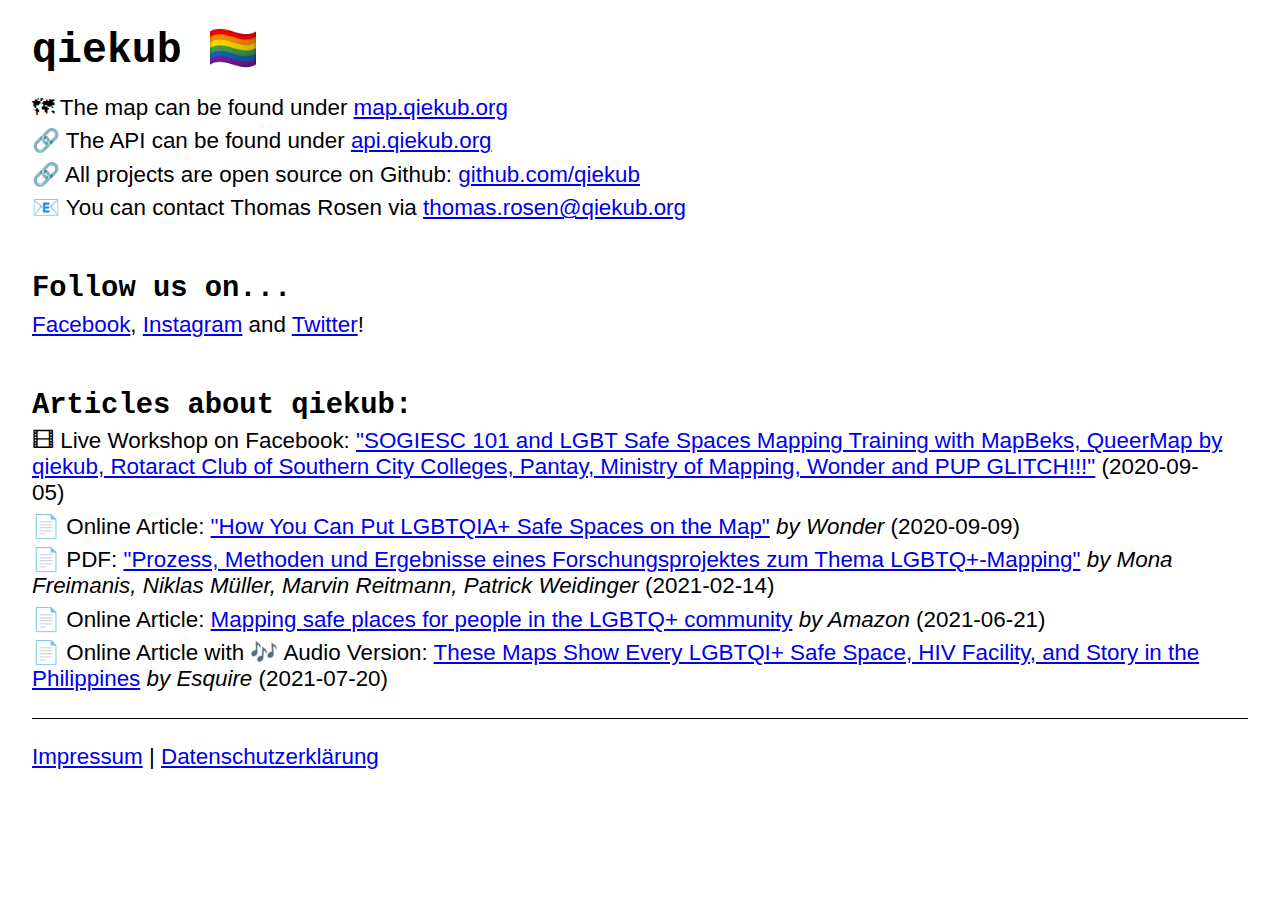
<file: index.html>
<!DOCTYPE html>
<html lang="en">
<head>
	<title>qiekub</title>
	<meta name="description" content="Homepage of qiekub." />
	<meta charset="utf-8" />
	<meta name="viewport" content="width=device-width, initial-scale=1" />
	<link href="./index.css" rel="stylesheet" type="text/css" media="all">

	<script async defer data-website-id="e005e5d1-cc7d-4b5f-9e0a-204f378e2168"
	src="https://umami.thomasrosen.me/script.js"></script>
</head>
<body>
	<h1>qiekub 🏳️‍🌈</h1>
	<ul style="list-style: none;">
		<li>🗺 The map can be found under <a href="https://map.qiekub.org/">map.qiekub.org</a></li>
		<li>🔗 The API can be found under <a href="https://api.qiekub.org/">api.qiekub.org</a></li>
		<li>🔗 All projects are open source on Github: <a target="_blank" rel="noreferrer" href="https://github.com/qiekub">github.com/qiekub</a></li>
		<li>📧 You can contact Thomas Rosen via <a href="mailto:thomas.rosen@qiekub.org">thomas.rosen@qiekub.org</a></li>
	</ul>

	<h2>Follow us on...</h2>
	<a target="_blank" rel="noreferrer" href="https://www.facebook.com/qiekub/">Facebook</a>,
	<a target="_blank" rel="noreferrer" href="https://www.instagram.com/qiekub/">Instagram</a> and
	<a target="_blank" rel="noreferrer" href="https://twitter.com/qiekub">Twitter</a>!

	<h2>Articles about qiekub:</h2>
	<ul style="list-style: none;margin-block-start: 0;">
		<li>🎞 Live Workshop on Facebook: <a target="_blank" href="https://www.facebook.com/mapbeks/videos/239256370717457">"SOGIESC 101 and LGBT Safe Spaces Mapping Training with MapBeks, QueerMap by qiekub, Rotaract Club of Southern City Colleges, Pantay, Ministry of Mapping, Wonder and PUP GLITCH!!!"</a> (2020-09-05)</li>
		<li>📄 Online Article: <a target="_blank" href="https://wonder.ph/life/tech/how-you-can-put-lgbtqia-safe-spaces-on-the-map/">"How You Can Put LGBTQIA+ Safe Spaces on the Map"</a> <em>by Wonder</em> (2020-09-09)</li>
		<li>📄 PDF: <a target="_blank" href="https://www.qiekub.org/files/Ausarbeitung_Freimanis_Mueller_Reitmann­_Weidinger.pdf">"Prozess, Methoden und Ergebnisse eines Forschungsprojektes zum Thema LGBTQ+-Mapping"</a> <em>by Mona Freimanis, Niklas Müller, Marvin Reitmann, Patrick Weidinger</em> (2021-02-14)</li>
		<li>📄 Online Article: <a target="_blank" href="https://www.aboutamazon.com/news/aws/mapping-safe-places-for-people-in-the-lgbtq-community">Mapping safe places for people in the LGBTQ+ community</a> <em>by Amazon</em> (2021-06-21)</li>
		<li>📄 Online Article with 🎶 Audio Version: <a target="_blank" href="https://www.esquiremag.ph/culture/tech/mapbeks-lgbtq-a00225-20210720">These Maps Show Every LGBTQI+ Safe Space, HIV Facility, and Story in the Philippines</a> <em>by Esquire</em> (2021-07-20)</li>
	</ul>

	<hr>

	<a href="https://www.qiekub.org/impressum.html">Impressum</a>
	| <a href="https://www.qiekub.org/datenschutz.html">Datenschutzerklärung</a>
</body>
</html>
</file>
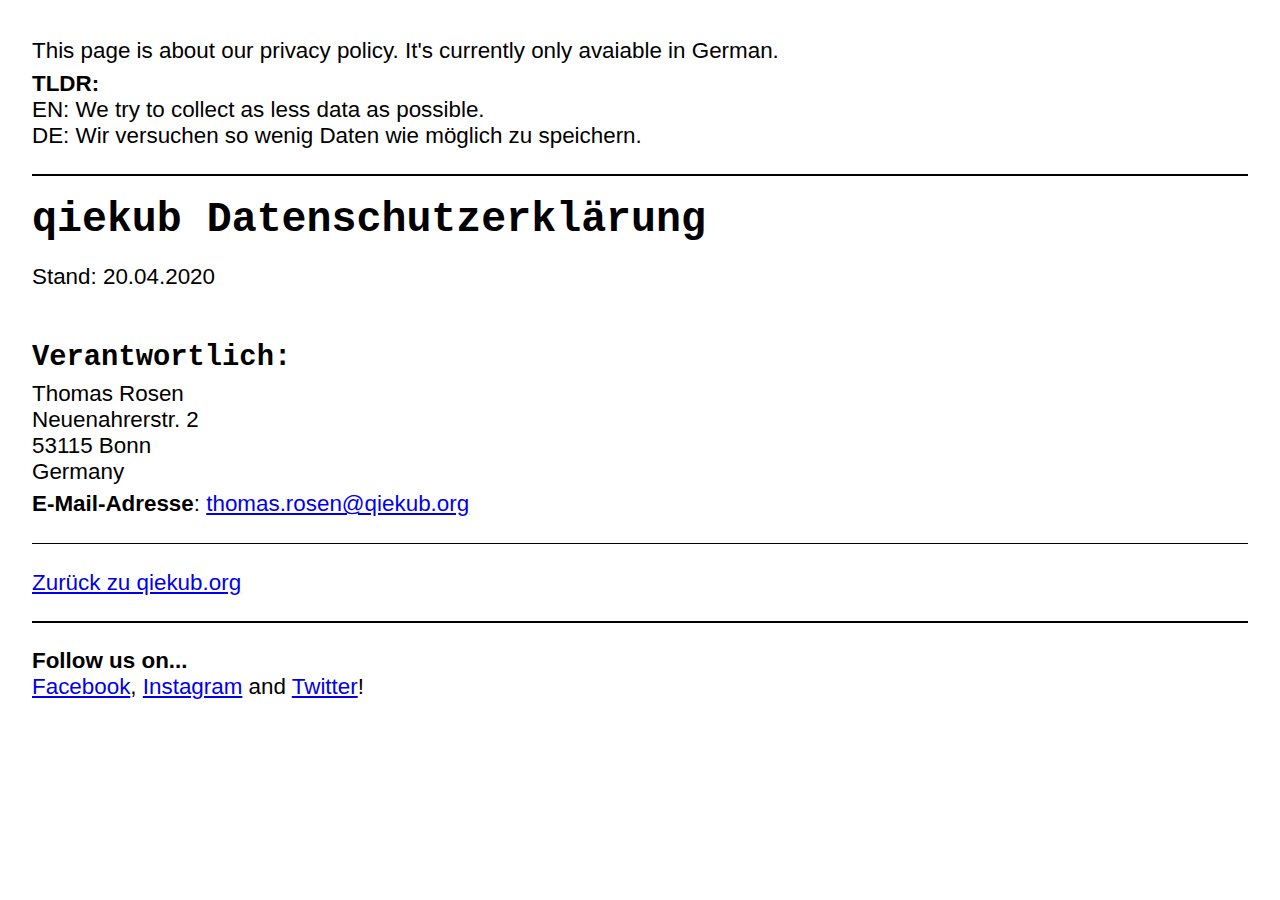
<file: datenschutz.html>
<!DOCTYPE html>
<html lang="de">
<head>
	<title>qiekub Datenschutzerklärung</title>
	<meta name="description" content="Privacy policy of qiekub." />
	<meta charset="utf-8" />
	<meta name="viewport" content="width=device-width, initial-scale=1" />
	<link href="./index.css" rel="stylesheet" type="text/css" media="all">
</head>
<body>
	<p>This page is about our privacy policy. It's currently only avaiable in German.</p>

	<p>
		<strong>TLDR:</strong><br>
		EN: We try to collect as less data as possible.<br>
		DE: Wir versuchen so wenig Daten wie möglich zu speichern.
	</p>

	<hr>

	<h1>qiekub Datenschutzerklärung</h1>

	<p>Stand: 20.04.2020</p>

	<h2>Verantwortlich:</h2>
	<p>Thomas Rosen<br>Neuenahrerstr. 2<br>53115 Bonn<br>Germany</p>

	<p><strong>E-Mail-Adresse</strong>: <a href="mailto:thomas.rosen@qiekub.org">thomas.rosen@qiekub.org</a></p>

	<hr>
	<a href="https://www.qiekub.org">Zurück zu qiekub.org</a>

	<hr>
	<strong>Follow us on...</strong><br>
	<a target="_blank" rel="noreferrer" href="https://www.facebook.com/qiekub/">Facebook</a>,
	<a target="_blank" rel="noreferrer" href="https://www.instagram.com/qiekub/">Instagram</a> and
	<a target="_blank" rel="noreferrer" href="https://twitter.com/qiekub">Twitter</a>!

<!--

<p>Stand: 20. April 2020</p><h2>Inhaltsübersicht</h2>
 <ul class="index"><li><a class="index-link" href="#m3">Verantwortlicher</a></li><li><a class="index-link" href="#mOverview">Übersicht der Verarbeitungen</a></li><li><a class="index-link" href="#m13">Maßgebliche Rechtsgrundlagen</a></li><li><a class="index-link" href="#m134">Einsatz von Cookies</a></li><li><a class="index-link" href="#m225">Bereitstellung des Onlineangebotes und Webhosting</a></li><li><a class="index-link" href="#m15">Änderung und Aktualisierung der Datenschutzerklärung</a></li></ul><h2 id="m3">Verantwortlicher</h2> <p>Thomas Rosen<br>Neuenahrerstr. 2<br>53115 Bonn<br>Germany</p>
<p><strong>E-Mail-Adresse</strong>: <a href="mailto:thomas.rosen@qiekub.org">thomas.rosen@qiekub.org</a></p>
<h2 id="mOverview">Übersicht der Verarbeitungen</h2><p>Die nachfolgende Übersicht fasst die Arten der verarbeiteten Daten und die Zwecke ihrer Verarbeitung zusammen und verweist auf die betroffenen Personen.</p><h3>Arten der verarbeiteten Daten</h3>
<ul><li>Inhaltsdaten  (z.B. Texteingaben, Fotografien, Videos).</li><li>Meta-/Kommunikationsdaten (z.B. Geräte-Informationen, IP-Adressen).</li><li>Nutzungsdaten  (z.B. besuchte Webseiten, Interesse an Inhalten, Zugriffszeiten).</li></ul><h3>Kategorien betroffener Personen</h3><ul><li>Nutzer (z.B. Webseitenbesucher, Nutzer von Onlinediensten).</li></ul><h3>Zwecke der Verarbeitung</h3><ul><li>Content Delivery Network (CDN).</li></ul><h3 id="m13">Maßgebliche Rechtsgrundlagen</h3><p>Im Folgenden teilen wir die Rechtsgrundlagen der Datenschutzgrundverordnung (DSGVO), auf deren Basis wir die personenbezogenen Daten verarbeiten, mit. Bitte beachten Sie, dass zusätzlich zu den Regelungen der DSGVO die nationalen Datenschutzvorgaben in Ihrem bzw. unserem Wohn- und Sitzland gelten können. Sollten ferner im Einzelfall speziellere Rechtsgrundlagen maßgeblich sein, teilen wir Ihnen diese in der Datenschutzerklärung mit.</p>
 <ul><li><strong>Einwilligung (Art. 6 Abs. 1 S. 1 lit. a DSGVO)</strong> - Die betroffene Person hat ihre Einwilligung in die Verarbeitung der sie betreffenden personenbezogenen Daten für einen spezifischen Zweck oder mehrere bestimmte Zwecke gegeben.</li><li><strong>Berechtigte Interessen (Art. 6 Abs. 1 S. 1 lit. f. DSGVO)</strong> - Die Verarbeitung ist zur Wahrung der berechtigten Interessen des Verantwortlichen oder eines Dritten erforderlich, sofern nicht die Interessen oder Grundrechte und Grundfreiheiten der betroffenen Person, die den Schutz personenbezogener Daten erfordern, überwiegen.</li></ul><p><strong>Nationale Datenschutzregelungen in Deutschland</strong>: Zusätzlich zu den Datenschutzregelungen der Datenschutz-Grundverordnung gelten nationale Regelungen zum Datenschutz in Deutschland. Hierzu gehört insbesondere das Gesetz zum Schutz vor Missbrauch personenbezogener Daten bei der Datenverarbeitung (Bundesdatenschutzgesetz – BDSG). Das BDSG enthält insbesondere Spezialregelungen zum Recht auf Auskunft, zum Recht auf Löschung, zum Widerspruchsrecht, zur Verarbeitung besonderer Kategorien personenbezogener Daten, zur Verarbeitung für andere Zwecke und zur Übermittlung sowie automatisierten Entscheidungsfindung im Einzelfall einschließlich Profiling. Des Weiteren regelt es die Datenverarbeitung für Zwecke des Beschäftigungsverhältnisses (§ 26 BDSG), insbesondere im Hinblick auf die Begründung, Durchführung oder Beendigung von Beschäftigungsverhältnissen sowie die Einwilligung von Beschäftigten. Ferner können Landesdatenschutzgesetze der einzelnen Bundesländer zur Anwendung gelangen.</p>
 <h2 id="m134">Einsatz von Cookies</h2><p>Cookies sind Textdateien, die Daten von besuchten Websites oder Domains enthalten und von einem Browser auf dem Computer des Benutzers gespeichert werden. Ein Cookie dient in erster Linie dazu, die Informationen über einen Benutzer während oder nach seinem Besuch innerhalb eines Onlineangebotes zu speichern. Zu den gespeicherten Angaben können z.B. die Spracheinstellungen auf einer Webseite, der Loginstatus, ein Warenkorb oder die Stelle, an der ein Video geschaut wurde, gehören. Zu dem Begriff der Cookies zählen wir ferner andere Technologien, die die gleichen Funktionen wie Cookies erfüllen (z.B., wenn Angaben der Nutzer anhand pseudonymer Onlinekennzeichnungen gespeichert werden, auch als "Nutzer-IDs" bezeichnet)</p>
<p><strong>Die folgenden Cookie-Typen und Funktionen werden unterschieden:</strong></p><ul><li><strong>Temporäre Cookies (auch: Session- oder Sitzungs-Cookies):</strong> Temporäre Cookies werden spätestens gelöscht, nachdem ein Nutzer ein Online-Angebot verlassen und seinen Browser geschlossen hat.</li><li><strong>Permanente Cookies:</strong> Permanente Cookies bleiben auch nach dem Schließen des Browsers gespeichert. So kann beispielsweise der Login-Status gespeichert oder bevorzugte Inhalte direkt angezeigt werden, wenn der Nutzer eine Website erneut besucht. Ebenso können die Interessen von Nutzern, die zur Reichweitenmessung oder zu Marketingzwecken verwendet werden, in einem solchen Cookie gespeichert werden.</li><li><strong>First-Party-Cookies:</strong> First-Party-Cookies werden von uns selbst gesetzt.</li><li><strong>Third-Party-Cookies (auch: Drittanbieter-Cookies)</strong>: Drittanbieter-Cookies werden hauptsächlich von Werbetreibenden (sog. Dritten) verwendet, um Benutzerinformationen zu verarbeiten.</li><li><strong>Notwendige (auch: essentielle oder unbedingt erforderliche) Cookies:</strong> Cookies können zum einen für den Betrieb einer Webseite unbedingt erforderlich sein (z.B. um Logins oder andere Nutzereingaben zu speichern oder aus Gründen der Sicherheit).</li><li><strong>Statistik-, Marketing- und Personalisierungs-Cookies</strong>: Ferner werden Cookies im Regelfall auch im Rahmen der Reichweitenmessung eingesetzt sowie dann, wenn die Interessen eines Nutzers oder sein Verhalten (z.B. Betrachten bestimmter Inhalte, Nutzen von Funktionen etc.) auf einzelnen Webseiten in einem Nutzerprofil gespeichert werden. Solche Profile dienen dazu, den Nutzern z.B. Inhalte anzuzeigen, die ihren potentiellen Interessen entsprechen. Dieses Verfahren wird auch als "Tracking", d.h., Nachverfolgung der potentiellen Interessen der Nutzer bezeichnet. . Soweit wir Cookies oder "Tracking"-Technologien einsetzen, informieren wir Sie gesondert in unserer Datenschutzerklärung oder im Rahmen der Einholung einer Einwilligung.</li></ul><p><strong>Hinweise zu Rechtsgrundlagen: </strong> Auf welcher Rechtsgrundlage wir Ihre personenbezogenen Daten mit Hilfe von Cookies verarbeiten, hängt davon ab, ob wir Sie um eine Einwilligung bitten. Falls dies zutrifft und Sie in die Nutzung von Cookies einwilligen, ist die Rechtsgrundlage der Verarbeitung Ihrer Daten die erklärte Einwilligung. Andernfalls werden die mithilfe von Cookies verarbeiteten Daten auf Grundlage unserer berechtigten Interessen (z.B. an einem betriebswirtschaftlichen Betrieb unseres Onlineangebotes und dessen Verbesserung) verarbeitet oder, wenn der Einsatz von Cookies erforderlich ist, um unsere vertraglichen Verpflichtungen zu erfüllen.</p>
<p><strong>Allgemeine Hinweise zum Widerruf und Widerspruch (Opt-Out): </strong> Abhängig davon, ob die Verarbeitung auf Grundlage einer Einwilligung oder gesetzlichen Erlaubnis erfolgt, haben Sie jederzeit die Möglichkeit, eine erteilte Einwilligung zu widerrufen oder der Verarbeitung Ihrer Daten durch Cookie-Technologien zu widersprechen (zusammenfassend als "Opt-Out" bezeichnet). Sie können Ihren Widerspruch zunächst mittels der Einstellungen Ihres Browsers erklären, z.B., indem Sie die Nutzung von Cookies deaktivieren (wobei hierdurch auch die Funktionsfähigkeit unseres Onlineangebotes eingeschränkt werden kann). Ein Widerspruch gegen den Einsatz von Cookies zu Zwecken des Onlinemarketings kann auch mittels einer Vielzahl von Diensten, vor allem im Fall des Trackings, über die Webseiten <a href="https://optout.aboutads.info" target="_blank">https://optout.aboutads.info</a> und <a href="https://www.youronlinechoices.com/" target="_blank">https://www.youronlinechoices.com/</a> erklärt werden. Daneben können Sie weitere Widerspruchshinweise im Rahmen der Angaben zu den eingesetzten Dienstleistern und Cookies erhalten.</p>
<p><strong>Verarbeitung von Cookie-Daten auf Grundlage einer Einwilligung</strong>: Bevor wir Daten im Rahmen der Nutzung von Cookies verarbeiten oder verarbeiten lassen, bitten wir die Nutzer um eine jederzeit widerrufbare Einwilligung. Bevor die Einwilligung nicht ausgesprochen wurde, werden allenfalls Cookies eingesetzt, die für den Betrieb unseres Onlineangebotes erforderlich sind. Deren Einsatz erfolgt auf der Grundlage unseres Interesses und des Interesses der Nutzer an der erwarteten Funktionsfähigkeit unseres Onlineangebotes.</p>
<ul class="m-elements"><li><strong>Verarbeitete Datenarten:</strong> Nutzungsdaten  (z.B. besuchte Webseiten, Interesse an Inhalten, Zugriffszeiten), Meta-/Kommunikationsdaten (z.B. Geräte-Informationen, IP-Adressen).</li><li><strong>Betroffene Personen:</strong> Nutzer (z.B. Webseitenbesucher, Nutzer von Onlinediensten).</li><li><strong>Rechtsgrundlagen:</strong> Einwilligung (Art. 6 Abs. 1 S. 1 lit. a DSGVO), Berechtigte Interessen (Art. 6 Abs. 1 S. 1 lit. f. DSGVO).</li></ul><h2 id="m225">Bereitstellung des Onlineangebotes und Webhosting</h2><p>Um unser Onlineangebot sicher und effizient bereitstellen zu können, nehmen wir die Leistungen von einem oder mehreren Webhosting-Anbietern in Anspruch, von deren Servern (bzw. von ihnen verwalteten Servern) das Onlineangebot abgerufen werden kann. Zu diesen Zwecken können wir Infrastruktur- und Plattformdienstleistungen, Rechenkapazität, Speicherplatz und Datenbankdienste sowie Sicherheitsleistungen und technische Wartungsleistungen in Anspruch nehmen.</p>
<p>Zu den im Rahmen der Bereitstellung des Hostingangebotes verarbeiteten Daten können alle die Nutzer unseres Onlineangebotes betreffenden Angaben gehören, die im Rahmen der Nutzung und der Kommunikation anfallen. Hierzu gehören regelmäßig die IP-Adresse, die notwendig ist, um die Inhalte von Onlineangeboten an Browser ausliefern zu können, und alle innerhalb unseres Onlineangebotes oder von Webseiten getätigten Eingaben.</p>
<p><strong>Erhebung von Zugriffsdaten und Logfiles</strong>: Wir selbst (bzw. unser Webhostinganbieter) erheben Daten zu jedem Zugriff auf den Server (sogenannte Serverlogfiles). Zu den Serverlogfiles können die Adresse und Name der abgerufenen Webseiten und Dateien, Datum und Uhrzeit des Abrufs, übertragene Datenmengen, Meldung über erfolgreichen Abruf, Browsertyp nebst Version, das Betriebssystem des Nutzers, Referrer URL (die zuvor besuchte Seite) und im Regelfall IP-Adressen und der anfragende Provider gehören.</p>
<p>Die Serverlogfiles können zum einen zu Zwecken der Sicherheit eingesetzt werden, z.B., um eine Überlastung der Server zu vermeiden (insbesondere im Fall von missbräuchlichen Angriffen, sogenannten DDoS-Attacken) und zum anderen, um die Auslastung der Server und ihre Stabilität sicherzustellen.</p>
<p><strong>Content-Delivery-Network</strong>: Wir setzen ein "Content-Delivery-Network" (CDN) ein. Ein CDN ist ein Dienst, mit dessen Hilfe Inhalte eines Onlineangebotes, insbesondere große Mediendateien, wie Grafiken oder Programm-Skripte, mit Hilfe regional verteilter und über das Internet verbundener Server schneller und sicherer ausgeliefert werden können.</p>
<ul class="m-elements"><li><strong>Verarbeitete Datenarten:</strong> Inhaltsdaten  (z.B. Texteingaben, Fotografien, Videos), Nutzungsdaten  (z.B. besuchte Webseiten, Interesse an Inhalten, Zugriffszeiten), Meta-/Kommunikationsdaten (z.B. Geräte-Informationen, IP-Adressen).</li><li><strong>Betroffene Personen:</strong> Nutzer (z.B. Webseitenbesucher, Nutzer von Onlinediensten).</li><li><strong>Zwecke der Verarbeitung:</strong> Content Delivery Network (CDN).</li><li><strong>Rechtsgrundlagen:</strong> Berechtigte Interessen (Art. 6 Abs. 1 S. 1 lit. f. DSGVO).</li></ul><h2 id="m15">Änderung und Aktualisierung der Datenschutzerklärung</h2><p>Wir bitten Sie, sich regelmäßig über den Inhalt unserer Datenschutzerklärung zu informieren. Wir passen die Datenschutzerklärung an, sobald die Änderungen der von uns durchgeführten Datenverarbeitungen dies erforderlich machen. Wir informieren Sie, sobald durch die Änderungen eine Mitwirkungshandlung Ihrerseits (z.B. Einwilligung) oder eine sonstige individuelle Benachrichtigung erforderlich wird.</p>
<p>Sofern wir in dieser Datenschutzerklärung Adressen und Kontaktinformationen von Unternehmen und Organisationen angeben, bitten wir zu beachten, dass die Adressen sich über die Zeit ändern können und bitten die Angaben vor Kontaktaufnahme zu prüfen.</p>
<p class="seal"><a href="https://datenschutz-generator.de/?l=de" title="Rechtstext von Dr. Schwenke - für weitere Informationen bitte anklicken." target="_blank" rel="noopener">Erstellt mit kostenlosem Datenschutz-Generator.de von Dr. Thomas Schwenke</a></p>

-->

</body>
</html>
</file>
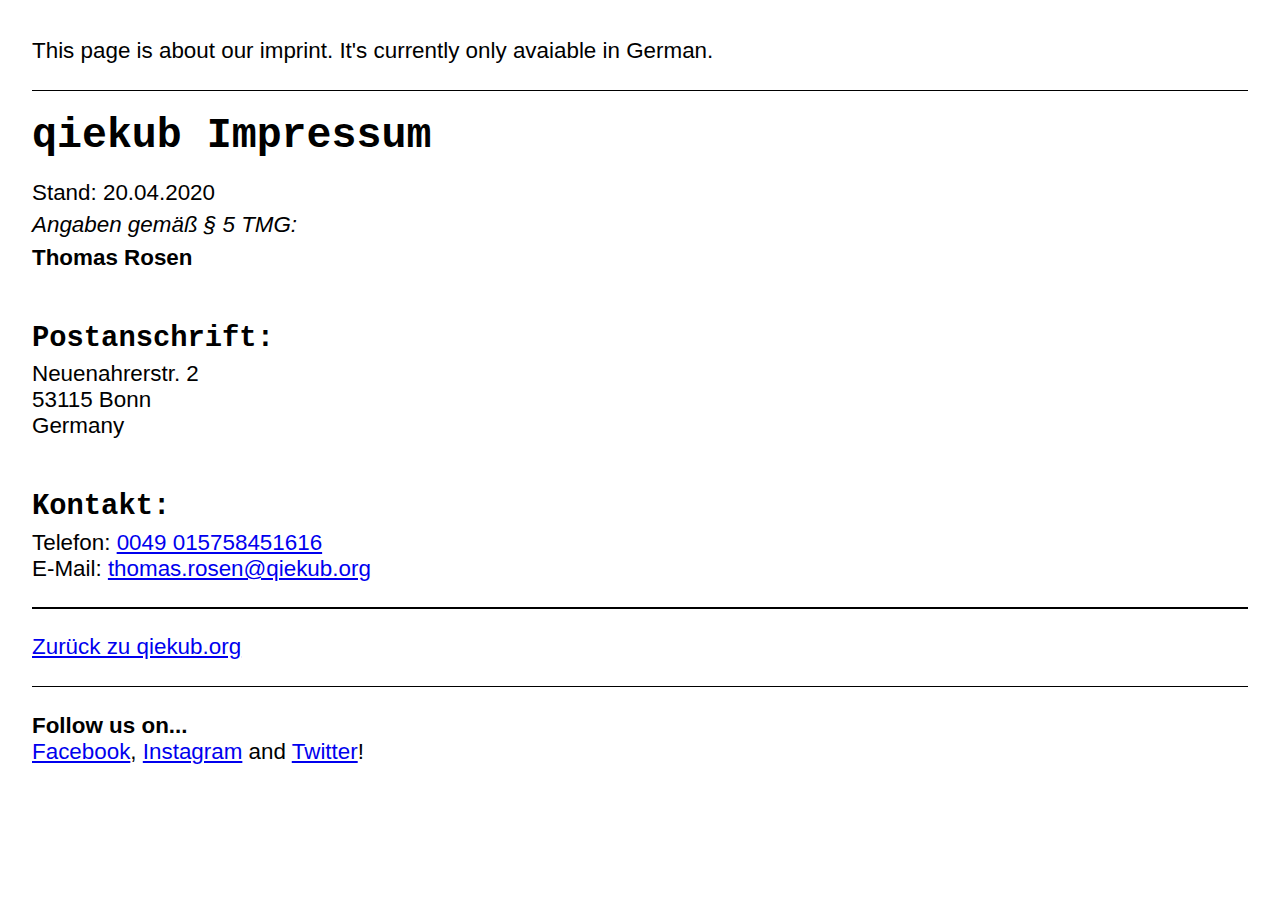
<file: impressum.html>
<!DOCTYPE html>
<html lang="de">
<head>
	<title>qiekub Impressum</title>
	<meta name="description" content="Imprint of qiekub." />
	<meta charset="utf-8" />
	<meta name="viewport" content="width=device-width, initial-scale=1" />
	<link href="./index.css" rel="stylesheet" type="text/css" media="all">
</head>
<body>
	<p>This page is about our imprint. It's currently only avaiable in German.</p>

	<hr>

	<h1>qiekub Impressum</h1>

	<p>Stand: 20.04.2020</p>

	<p><em>Angaben gemäß § 5 TMG:</em></p>

	<p><strong>Thomas Rosen</strong></p>

	<h2>Postanschrift:</h2>
	<p>
		Neuenahrerstr. 2<br />
		53115 Bonn<br />
		Germany
	</p>

	<h2>Kontakt:</h2>
	<p>
		Telefon: <a href="tel:0049015758451616">0049 015758451616</a><br />
		E-Mail: <a href="mailto:thomas.rosen@qiekub.org">thomas.rosen@qiekub.org</a>
	</p>

	<hr>
	<a href="https://www.qiekub.org">Zurück zu qiekub.org</a>

	<hr>
	<strong>Follow us on...</strong><br>
	<a target="_blank" rel="noreferrer" href="https://www.facebook.com/qiekub/">Facebook</a>,
	<a target="_blank" rel="noreferrer" href="https://www.instagram.com/qiekub/">Instagram</a> and
	<a target="_blank" rel="noreferrer" href="https://twitter.com/qiekub">Twitter</a>!

</body>
</html>
</file>
<file: index.css>
:root {
  --alpha-more: 0.8;
  --alpha-less: 0.12;

  --basis: 0.4rem;
  --basis_x0_2: calc(0.2 * var(--basis));
  --basis_x0_5: calc(0.5 * var(--basis));
  --basis_x2: calc(2 * var(--basis));
  --basis_x4: calc(4 * var(--basis));
  --basis_x8: calc(8 * var(--basis));
  --basis_x16: calc(16 * var(--basis));
  --basis_x32: calc(32 * var(--basis));
  --basis_x64: calc(64 * var(--basis));

  --font-add: 1rem;
}

* {
  margin: 0;
  padding: 0;
  font-family: 'Ubuntu', 'Noto Kufi Arabic', 'Geeza Pro', -apple-system, BlinkMacSystemFont, 'Segoe UI', 'Roboto', 'Oxygen', 'Cantarell', 'Fira Sans', 'Droid Sans', 'Helvetica Neue', sans-serif;
  /*
    Ubuntu = Volt (It includes latin and arabic characters.)

    Noto Kufi Arabic = A Noto font from Google (maybe it's installed)
    Geeza Pro = macOS Arabic Default

    -apple-system, BlinkMacSystemFont = macOS Default
    Helvetica Neue = Old macOS Default
    Segoe UI = Windows Default
    Roboto = Android Default
    Fira Sans = Firefox OS Default
    Oxygen, Cantarell, Droid Sans = Linux

    sans-serif = Fallback
  */
  -webkit-font-smoothing: antialiased;
  -moz-osx-font-smoothing: grayscale;
}

html[lang="ar"] { /* for arabic */
  letter-spacing: 0 !important;
}

body {
	padding: 32px;

  --body-font-size: calc(var(--font-add) + var(--basis));
  --body2-font-size: calc(var(--font-add) + var(--basis_x0_5));
  font-size: var(--body-font-size);
}

code, h1, h2, h3, h4, h5, h6 {
  font-family: 'Ubuntu Mono', source-code-pro, Menlo, Monaco, Consolas, 'Courier New', monospace;
}

h1 {
  font-size: calc(var(--font-add) + var(--basis_x4));
  line-height: 0.9;
  /* margin: 0 0 var(--basis) 0; */
  margin: 0 0 var(--basis_x4) 0;
  text-decoration: inherit;
}

h2 {
  font-size: calc(var(--font-add) + var(--basis_x2));
  margin: var(--basis_x8) 0 var(--basis) 0;
  text-decoration: inherit;
}

h3 {
  font-size: calc(var(--font-add) + var(--basis));
  margin: var(--basis_x4) 0 var(--basis) 0;
  text-decoration: inherit;
}

p {
  /* width: calc(var(--basis_x16) + var(--basis_x8)); */
  max-width: 100%;
  margin: var(--basis) 0;
  text-decoration: inherit;
}

ul {
  margin-block-start: var(--basis_x4);
  max-width: calc(100% - var(--basis_x4));
}

li {
	margin-bottom: var(--basis);
}

hr {
  border: none;
	background: black;
  height: var(--basis_x0_2);
  margin: var(--basis_x4) 0;
}
</file>
